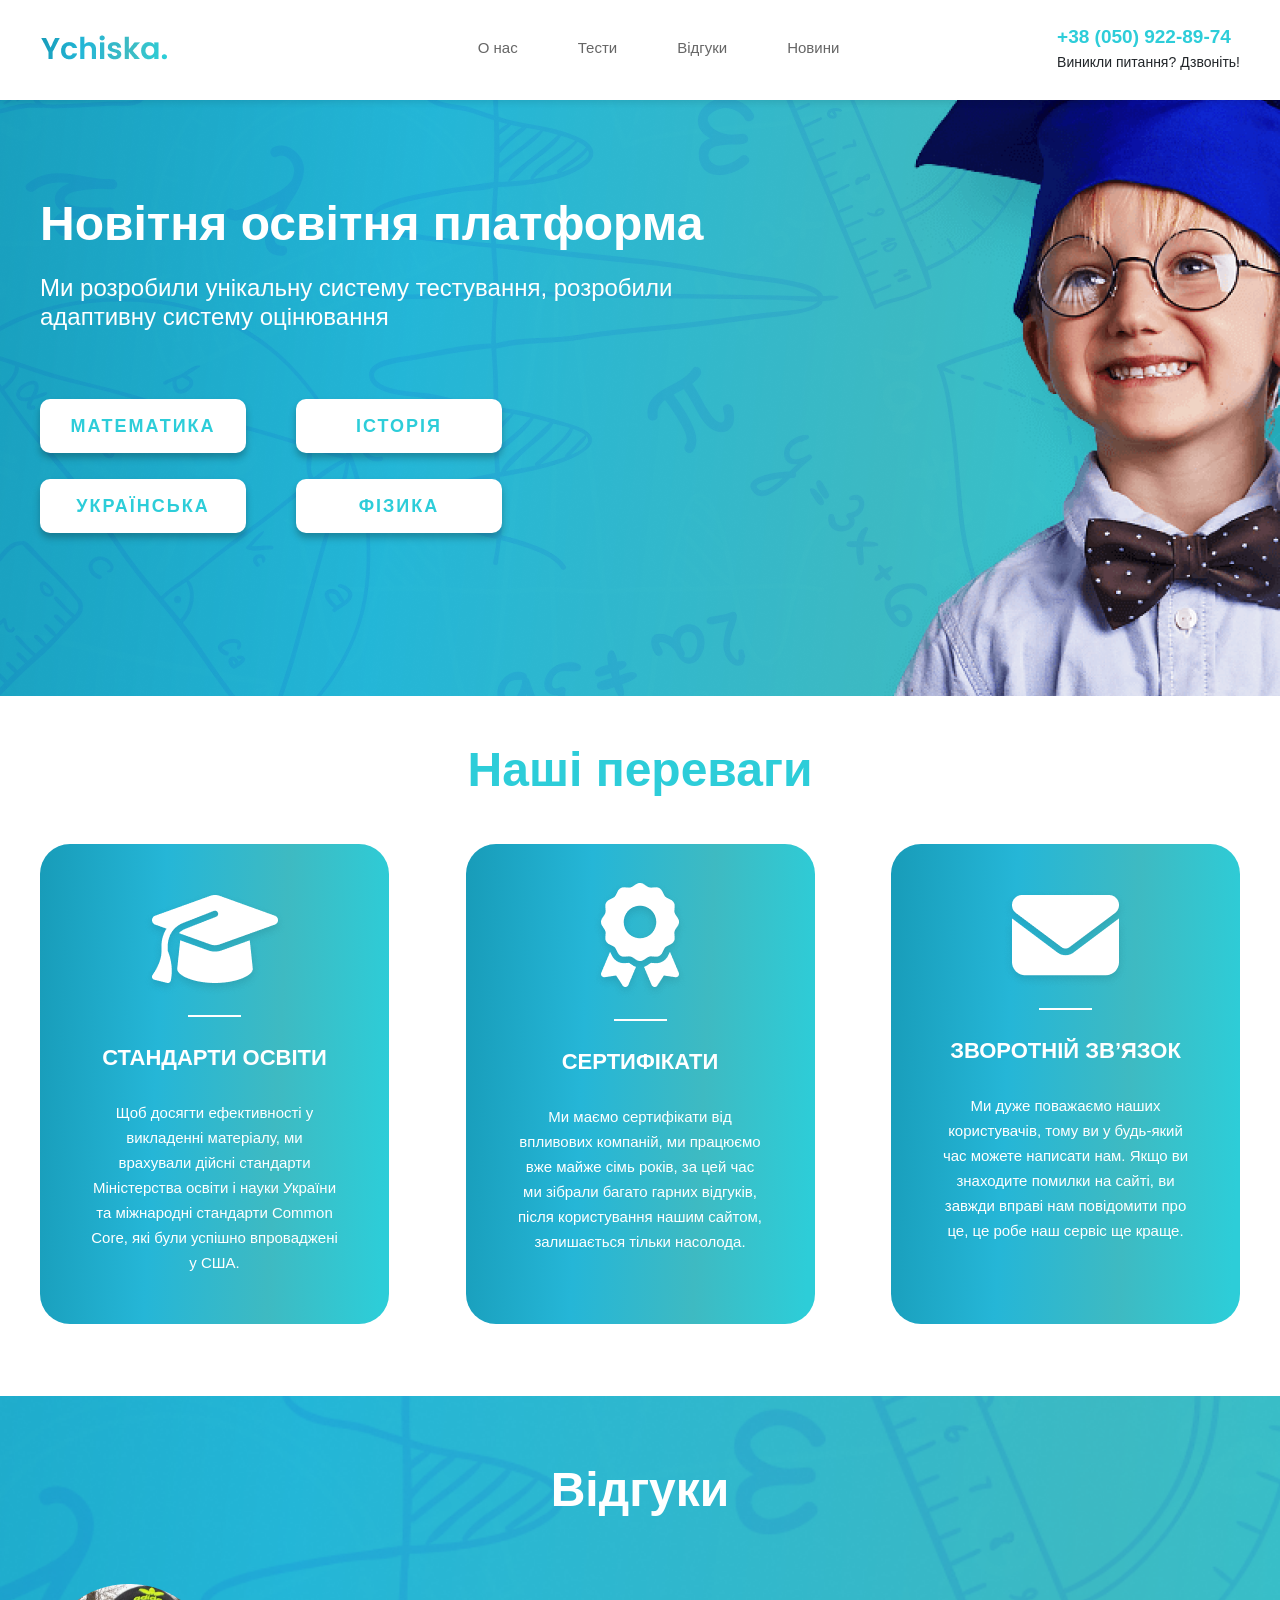
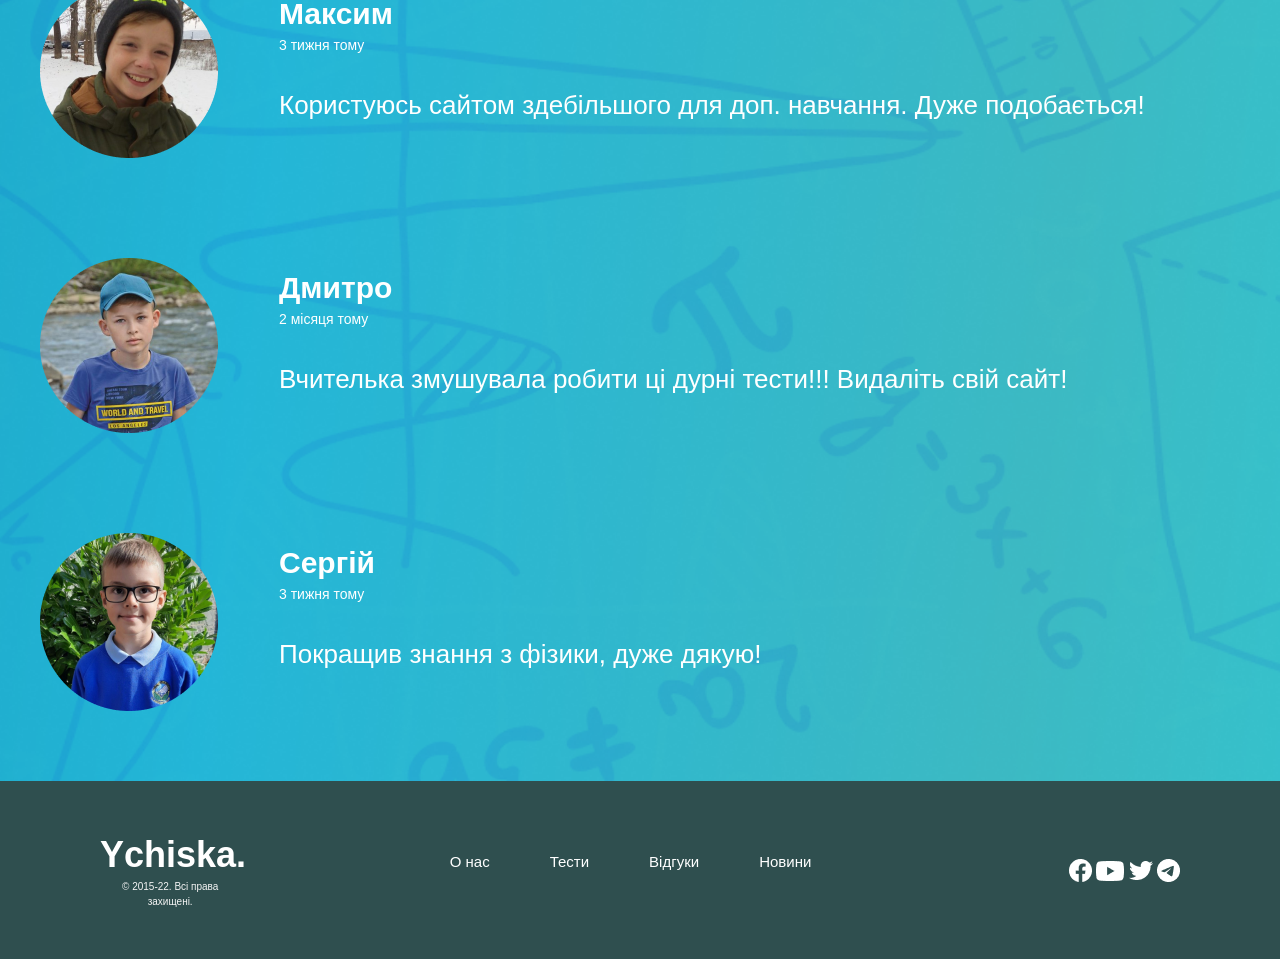
<file: index.html>
<!DOCTYPE html>
<html lang="en">
<head>
    <meta charset="UTF-8">
    <meta http-equiv="X-UA-Compatible" content="IE=edge">
    <meta name="viewport" content="width=device-width, initial-scale=1.0">
    <title>Ychiska</title>
    <link rel="stylesheet" href="css/bootstrap-reboot.min.css">
    <link rel="stylesheet" href="css/fonts.css">
    <link rel="stylesheet" href="css/style.min.css">
</head>
<body>
    <header class="header">
        <div class="container">
            <div class="header__inner">
                <a class="header__logo" href="#"><img src="icons/logo/logo.png" alt="logo"></a>
                    <ul class="header__navbar">
                        <li><a href="onas.html">О нас</a></li>
                        <li><a href="test-page.html">Тести</a></li>
                        <li><a href="#review">Відгуки</a></li>
                        <li><a href="news.html">Новини</a></li>
                    </ul>
                    <div class="header__btn">
                        <a class="header__number" href="tel:+74999228974
                    ">+38 (050) 922-89-74
                    </a>
                        <div class="header__subtitle">Виникли питання? Дзвоніть!</div>
                </div>
            </div>
        </div>
    </header>
    <section class="intro">
        <div class="container">
        <img class="intro__people" src="img/intro/people1.png" alt="people">
        <h1 class="intro__title">Новітня освітня платформа</h1>
        <h2 class="intro__subtitle">Ми розробили унікальну систему тестування, розробили<br> адаптивну систему оцінювання</h2>
        <div class="intro__btn-wrapper">
        <div class="intro__btn-main1">
            <a href="math.html"><button class="btn btn_intro">МАТЕМАТИКА</button></a>
            <a href="ukraine.html"><button class="btn btn_intro">УКРАЇНСЬКА</button>
        </div></a>
        <div class="intro__btn-main2">
            <a href="history.html"><button class="btn btn_intro">ІСТОРІЯ</button></a>
            <a href="fizika.html"><button class="btn btn_intro">ФІЗИКА</button>
        </div></a>
        <!-- <div class="intro__btn-down">

        </div> -->
    </div>
    </section>
    <section class="benefits">
        <div class="container">
            <div class="intro__title_test intro__title_test-blue">Наші переваги</div>
            <div class="benefits__info-wrapper">
                <div class="benefits__info-item">
                    <img class="benefits__logo" src="icons/1.png" alt="">
                    <div class="benefits__line"></div>
                    <div class="benefits__info-title">СТАНДАРТИ ОСВІТИ
                    </div>
                    <div class="benefits__info-subtitle">Щоб досягти ефективності у викладенні матеріалу, ми врахували дійсні стандарти Міністерства освіти і науки України та міжнародні стандарти Common Core, які були успішно впроваджені у США.</div>
                </div>
                <div class="benefits__info-item benefits__info-item_2">
                    <img class="benefits__logo" src="icons/2.png" alt="">
                    <div class="benefits__line"></div>
                    <div class="benefits__info-title">СЕРТИФІКАТИ</div>
                <div class="benefits__info-subtitle">Ми маємо сертифікати від впливових компаній, ми працюємо вже майже сімь років, за цей час ми зібрали багато гарних відгуків, після користування нашим сайтом, залишається тільки насолода.</div></div>
                <div class="benefits__info-item">
                    <img class="benefits__logo" src="icons/3.png" alt="">
                    <div class="benefits__line"></div>
                    <div class="benefits__info-title">ЗВОРОТНІЙ ЗВ’ЯЗОК
                    </div>
                <div class="benefits__info-subtitle">Ми дуже поважаємо наших користувачів, тому ви у будь-який час можете написати нам. Якщо ви знаходите помилки на сайті, ви завжди вправі нам повідомити про це, це робе наш сервіс ще краще.</div></div>
            </div>
        </div>
    </section>

    <section id="review" class="review">
        <div class="container">
            <div class="intro__title_test">Відгуки</div>

            <div class="review__wrapper">
                <img src="img/schoolboy2.jpg" alt="review" class="reviews__img">
                <div class="review-text">
                    <div class="review-text__name">Максим</div>
                    <div class="review-text__info">3 тижня тому</div>
                    <div class="review-text__review">Користуюсь сайтом здебільшого для доп. навчання. Дуже подобається!</div>
                </div>
            </div>
            <div class="review__wrapper">
                <img src="img/schoolboy1.jpg" alt="review" class="reviews__img">
                <div class="review-text">
                    <div class="review-text__name">Дмитро</div>
                    <div class="review-text__info">2 місяця тому</div>
                    <div class="review-text__review">Вчителька змушувала робити ці дурні тести!!! Видаліть свій сайт!</div>
                </div>
            </div>
            <div class="review__wrapper">
                <img src="img/schoolboy3.jpg" alt="review" class="reviews__img">
                <div class="review-text">
                    <div class="review-text__name">Сергій</div>
                    <div class="review-text__info">3 тижня тому</div>
                    <div class="review-text__review">Покращив знання з фізики, дуже дякую!</div>
                </div>
            </div>
        </div>
    </section>

    <footer class="footer">
        <div class="footer__wrapper">
            <div class="footer__logo">
                <a href="#"><div class="intro__title footer-logo">Ychiska.</div></a>
                <div class="footer__logo-subtitle">© 2015-22. Всі права захищені.</div>
            </div>
            <div class="footer__nav">
                <ul class="footer__navbar">
                    <li><a href="onas.html">О нас</a></li>
                    <li><a href="test-page.html">Тести</a></li>
                    <li><a href="#review">Відгуки</a></li>
                    <li><a href="news.html">Новини</a></li>
                </ul>
            </div>
            <div class="footer__social">
                <a href="#"><img src="icons/facebook.png" alt=""></a>
                <a href="#"><img src="icons/youtube.png" alt=""></a>
                <a href="#"><img src="icons/twitter.png" alt=""></a>
                <a href="#"><img src="icons/telegram.png" alt=""></a>
            </div>
        </div>
        </div>
    </footer>
</body>
</html>
</file>
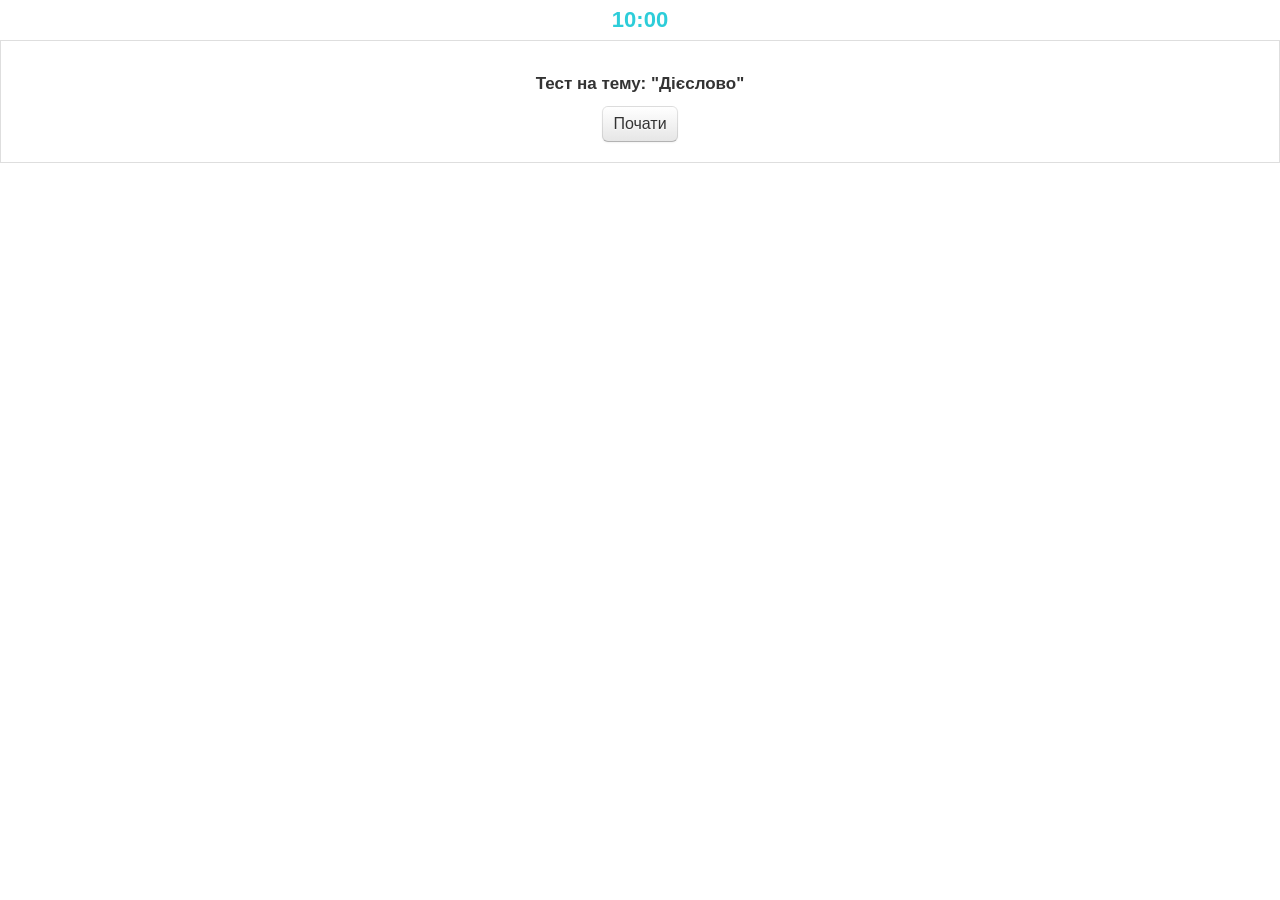
<file: dieslovo.html>
<!DOCTYPE html>
<html>

<head>
	<meta http-equiv="Content-Type" content="text/html;charset=UTF-8">
	<title>Дієслово</title>
	<link rel="stylesheet" href="css/bootstrap/css/bootstrap.min.css" />
	<link rel="stylesheet" href="css/ef.css" />
    <link rel="stylesheet" href="css/fonts.css">
</head>

<body>
	<span id="timer" class="block time">10:00</span>

	<div id="jQuizler" class="main-quiz-holder">
		<h3 class="intro__title_test">Тест на тему: "Дієслово"</h3>
		<button class="btn btn-large" onclick="timer()">Почати</button>
	</div>
	<script src="http://ajax.googleapis.com/ajax/libs/jquery/1.9.1/jquery.min.js"></script>
	<script src="js/bootstrap.min.js"></script>
	<script src="js/jQuizler-3.js"></script>
	<script src="js/questions-3.js"></script>
	<script src="js/timer.js"></script>
</body>

</html>
</file>
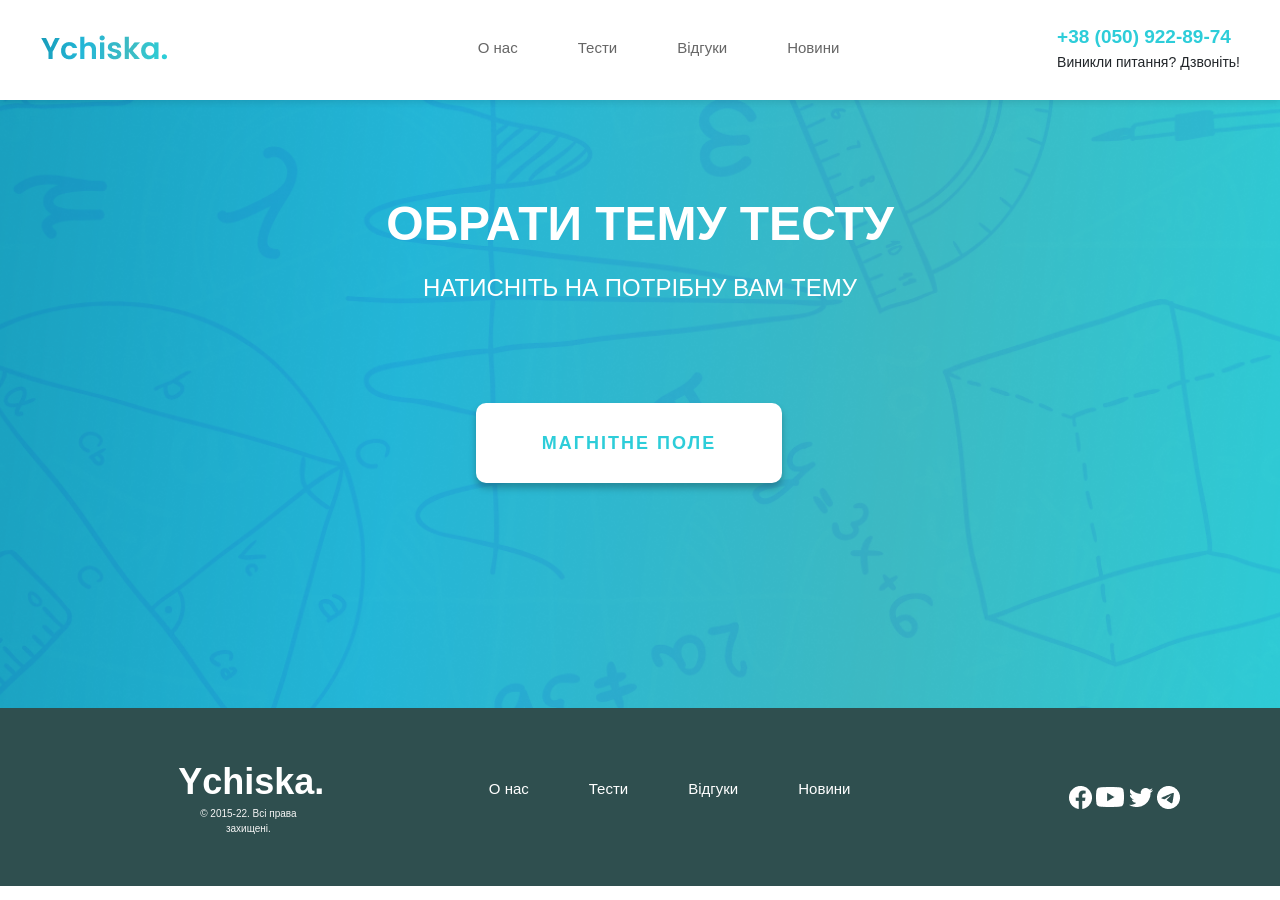
<file: fizika.html>
<!DOCTYPE html>
<html lang="en">
<head>
    <meta charset="UTF-8">
    <meta http-equiv="X-UA-Compatible" content="IE=edge">
    <meta name="viewport" content="width=device-width, initial-scale=1.0">
    <title>Фізика</title>
    <link rel="stylesheet" href="css/bootstrap-reboot.min.css">
    <link rel="stylesheet" href="css/fonts.css">
    <link rel="stylesheet" href="css/style.min.css">
</head>
<body>
    <header class="header">
        <div class="container">
            <div class="header__inner">
                <a class="header__logo" href="index.html"><img src="icons/logo/logo.png" alt="logo"></a>
                    <ul class="header__navbar">
                        <li><a href="onas.html">О нас</a></li>
                        <li><a href="test-page.html">Тести</a></li>
                        <li><a href="index.html">Відгуки</a></li>
                        <li><a href="news.html">Новини</a></li>
                    </ul>
                    <div class="header__btn">
                        <a class="header__number" href="tel:+74999228974
                    ">+38 (050) 922-89-74
                    </a>
                        <div class="header__subtitle">Виникли питання? Дзвоніть!</div>
                </div>
            </div>
        </div>
    </header>

    <section class="intro intro_test">
        <div class="container">
        <h1 class="intro__title_test">ОБРАТИ ТЕМУ ТЕСТУ</h1>
        <h2 class="intro__subtitle intro__subtitle_test">Натисніть на потрібну вам тему</h2>
        <div class="intro__btn-wrapper intro__btn-wrapper_test">
        <div class="intro__btn-main1test">
            <a href="magnit.html"><button class="btn btn_intro btn_intro-test">Магнітне поле</button>
        </div>

        </div>
    </div>
        </div>
    </div>
    </section>
    <footer class="footer">
        <div class="footer__wrapper">
            <div class="footer__logo">
                <a href="index.html"><div class="intro__title footer-logo">Ychiska.</div></a>
                <div class="footer__logo-subtitle">© 2015-22. Всі права захищені.</div>
            </div>
            <div class="footer__nav">
                <ul class="footer__navbar">
                    <li><a href="onas.html">О нас</a></li>
                    <li><a href="test-page.html">Тести</a></li>
                    <li><a href="#review">Відгуки</a></li>
                    <li><a href="news.html">Новини</a></li>
                </ul>
            </div>
            <div class="footer__social">
                <a href="#"><img src="icons/facebook.png" alt=""></a>
                <a href="#"><img src="icons/youtube.png" alt=""></a>
                <a href="#"><img src="icons/twitter.png" alt=""></a>
                <a href="#"><img src="icons/telegram.png" alt=""></a>
            </div>
        </div>
        </div>
    </footer>
</body>
</html>
</file>
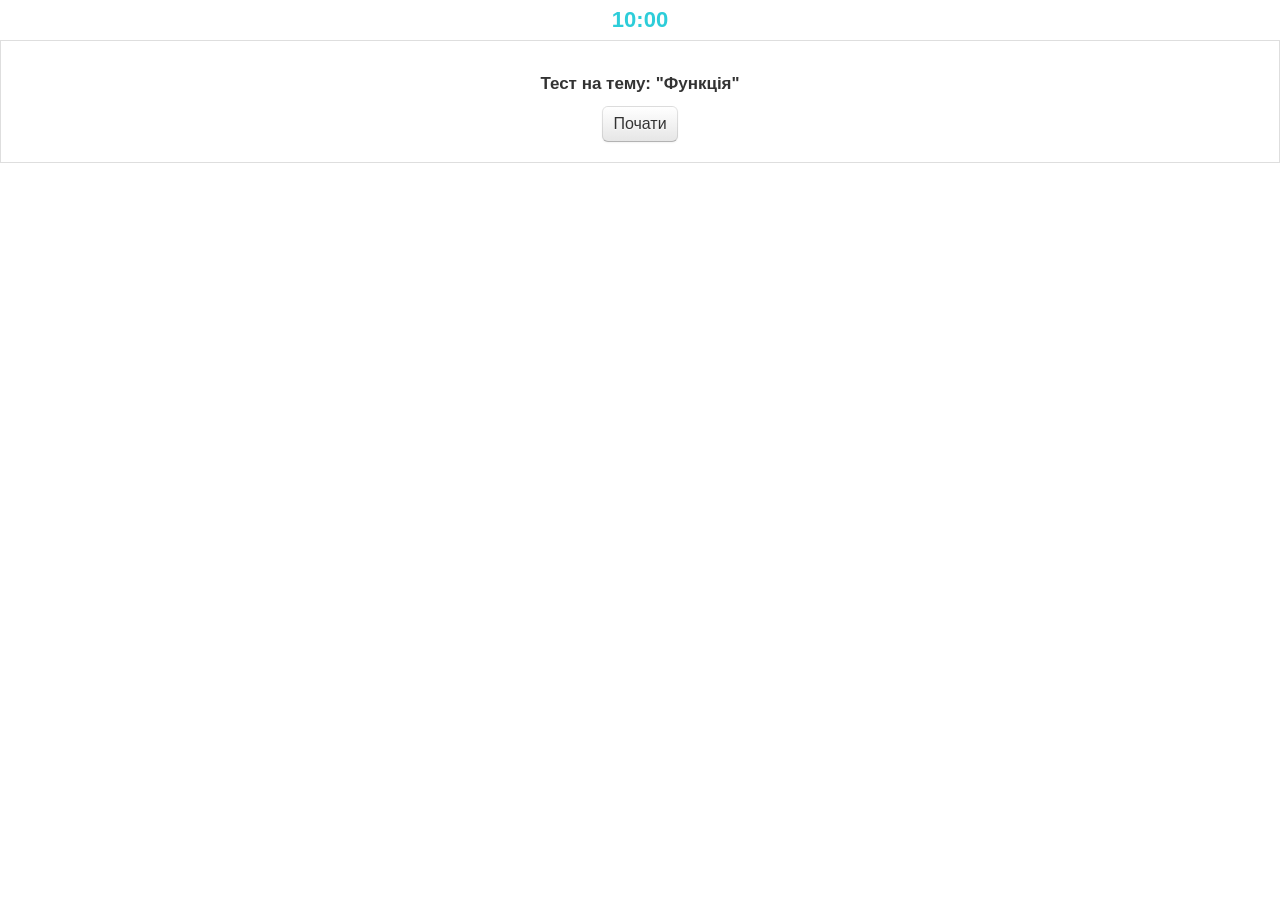
<file: function.html>
<!DOCTYPE html>
<html>

<head>
	<meta http-equiv="Content-Type" content="text/html;charset=UTF-8">
	<title>Функція</title>
	<link rel="stylesheet" href="css/bootstrap/css/bootstrap.min.css" />
	<link rel="stylesheet" href="css/ef.css" />
    <link rel="stylesheet" href="css/fonts.css">
</head>

<body>
	<span id="timer" class="block time">10:00</span>

	<div id="jQuizler" class="main-quiz-holder">
		<h3 class="intro__title_test">Тест на тему: "Функція"</h3>
		<button class="btn btn-large" onclick="timer()">Почати</button>
	</div>
	<script src="http://ajax.googleapis.com/ajax/libs/jquery/1.9.1/jquery.min.js"></script>
	<script src="js/bootstrap.min.js"></script>
	<script src="js/jQuizler-1.js"></script>
	<script src="js/questions-1.js"></script>
	<script src="js/timer.js"></script>
</body>

</html>
</file>
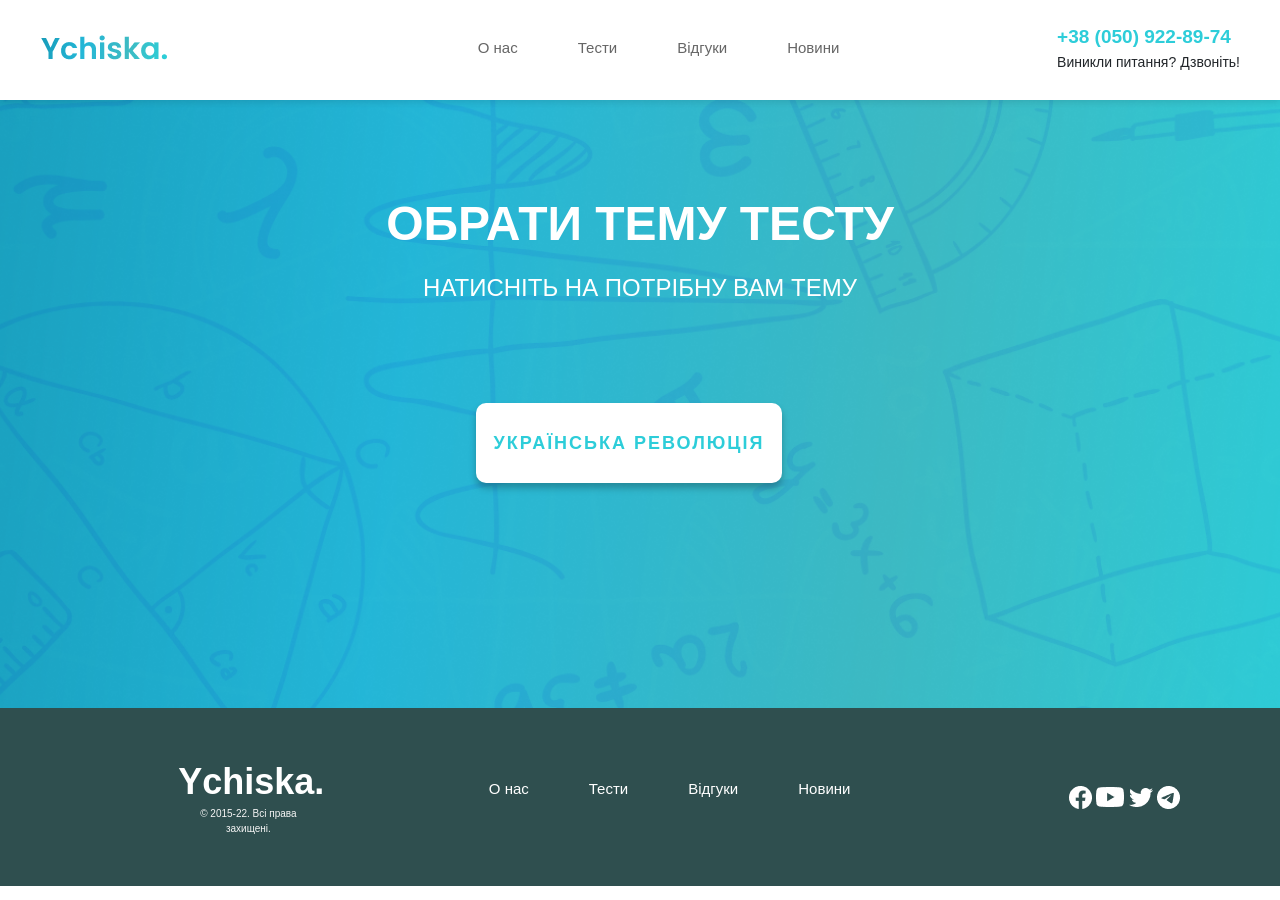
<file: history.html>
<!DOCTYPE html>
<html lang="en">
<head>
    <meta charset="UTF-8">
    <meta http-equiv="X-UA-Compatible" content="IE=edge">
    <meta name="viewport" content="width=device-width, initial-scale=1.0">
    <title>Історія</title>
    <link rel="stylesheet" href="css/bootstrap-reboot.min.css">
    <link rel="stylesheet" href="css/fonts.css">
    <link rel="stylesheet" href="css/style.min.css">
</head>
<body>
    <header class="header">
        <div class="container">
            <div class="header__inner">
                <a class="header__logo" href="index.html"><img src="icons/logo/logo.png" alt="logo"></a>
                    <ul class="header__navbar">
                        <li><a href="onas.html">О нас</a></li>
                        <li><a href="test-page.html">Тести</a></li>
                        <li><a href="index.html">Відгуки</a></li>
                        <li><a href="news.html">Новини</a></li>
                    </ul>
                    <div class="header__btn">
                        <a class="header__number" href="tel:+74999228974
                    ">+38 (050) 922-89-74
                    </a>
                        <div class="header__subtitle">Виникли питання? Дзвоніть!</div>
                </div>
            </div>
        </div>
    </header>

    <section class="intro intro_test">
        <div class="container">
        <h1 class="intro__title_test">ОБРАТИ ТЕМУ ТЕСТУ</h1>
        <h2 class="intro__subtitle intro__subtitle_test">Натисніть на потрібну вам тему</h2>
        <div class="intro__btn-wrapper intro__btn-wrapper_test">
        <div class="intro__btn-main1test">
            <a href="revolution.html"><button class="btn btn_intro btn_intro-test">Українська революція</button>
        </div>

        </div>
    </div>
        </div>
    </div>
    </section>
    <footer class="footer">
        <div class="footer__wrapper">
            <div class="footer__logo">
                <a href="index.html"><div class="intro__title footer-logo">Ychiska.</div></a>
                <div class="footer__logo-subtitle">© 2015-22. Всі права захищені.</div>
            </div>
            <div class="footer__nav">
                <ul class="footer__navbar">
                    <li><a href="onas.html">О нас</a></li>
                    <li><a href="test-page.html">Тести</a></li>
                    <li><a href="#review">Відгуки</a></li>
                    <li><a href="news.html">Новини</a></li>
                </ul>
            </div>
            <div class="footer__social">
                <a href="#"><img src="icons/facebook.png" alt=""></a>
                <a href="#"><img src="icons/youtube.png" alt=""></a>
                <a href="#"><img src="icons/twitter.png" alt=""></a>
                <a href="#"><img src="icons/telegram.png" alt=""></a>
            </div>
        </div>
        </div>
    </footer>
</body>
</html>
</file>
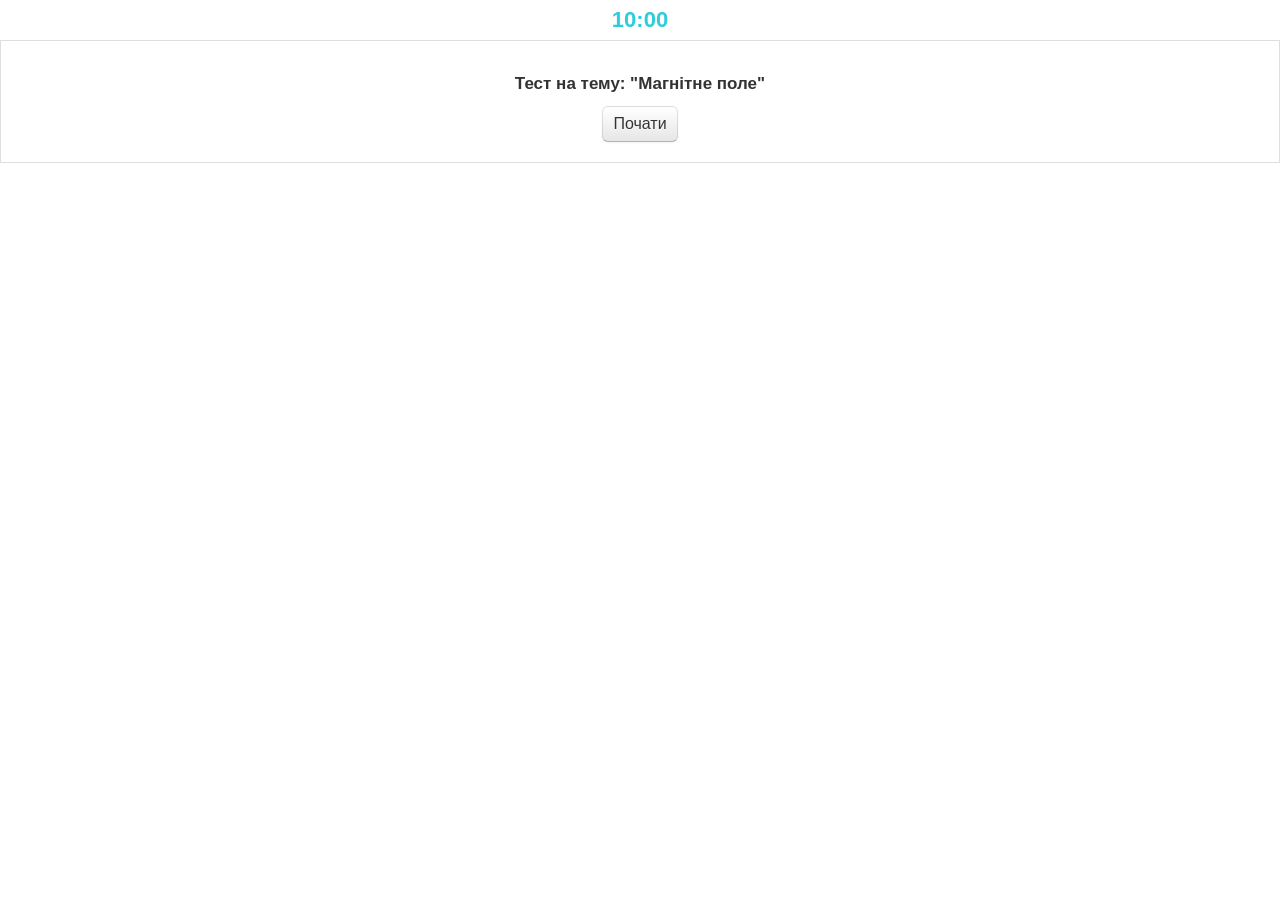
<file: magnit.html>
<!DOCTYPE html>
<html>

<head>
	<meta http-equiv="Content-Type" content="text/html;charset=UTF-8">
	<title>Магнітне поле</title>
	<link rel="stylesheet" href="css/bootstrap/css/bootstrap.min.css" />
	<link rel="stylesheet" href="css/ef.css" />
    <link rel="stylesheet" href="css/fonts.css">
</head>

<body>
	<span id="timer" class="block time">10:00</span>

	<div id="jQuizler" class="main-quiz-holder">
		<h3 class="intro__title_test">Тест на тему: "Магнітне поле"</h3>
		<button class="btn btn-large" onclick="timer()">Почати</button>
	</div>
	<script src="http://ajax.googleapis.com/ajax/libs/jquery/1.9.1/jquery.min.js"></script>
	<script src="js/bootstrap.min.js"></script>
	<script src="js/jQuizler-4.js"></script>
	<script src="js/questions-4.js"></script>
	<script src="js/timer.js"></script>
</body>

</html>
</file>
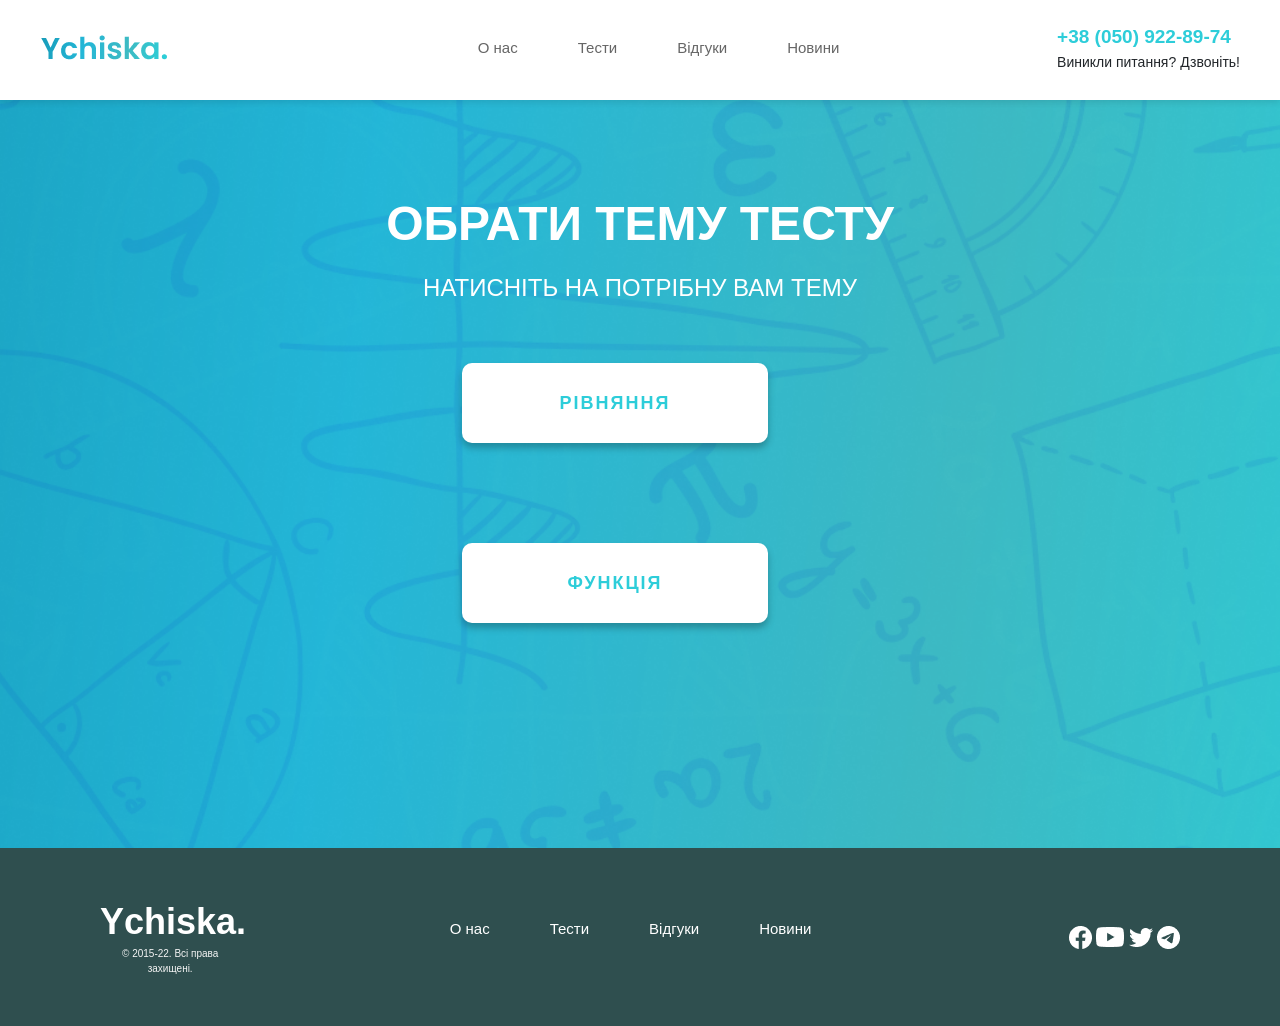
<file: math.html>
<!DOCTYPE html>
<html lang="en">
<head>
    <meta charset="UTF-8">
    <meta http-equiv="X-UA-Compatible" content="IE=edge">
    <meta name="viewport" content="width=device-width, initial-scale=1.0">
    <title>Математика</title>
    <link rel="stylesheet" href="css/bootstrap-reboot.min.css">
    <link rel="stylesheet" href="css/fonts.css">
    <link rel="stylesheet" href="css/style.min.css">
</head>
<body>
    <header class="header">
        <div class="container">
            <div class="header__inner">
                <a class="header__logo" href="index.html"><img src="icons/logo/logo.png" alt="logo"></a>
                    <ul class="header__navbar">
                        <li><a href="onas.html">О нас</a></li>
                        <li><a href="test-page.html">Тести</a></li>
                        <li><a href="index.html">Відгуки</a></li>
                        <li><a href="news.html">Новини</a></li>
                    </ul>
                    <div class="header__btn">
                        <a class="header__number" href="tel:+74999228974
                    ">+38 (050) 922-89-74
                    </a>
                        <div class="header__subtitle">Виникли питання? Дзвоніть!</div>
                </div>
            </div>
        </div>
    </header>

    <section class="intro intro_test">
        <div class="container">
        <h1 class="intro__title_test">ОБРАТИ ТЕМУ ТЕСТУ</h1>
        <h2 class="intro__subtitle intro__subtitle_test">Натисніть на потрібну вам тему</h2>
        <div class="intro__btn-wrapper intro__btn-wrapper_test">
        <div class="intro__btn-main1">
            <a href="rivnyanya.html"><button class="btn btn_intro btn_intro-test">Рівняння</button>
            <a href="function.html"><button class="btn btn_intro btn_intro-test">Функція</button></a>
        </div>

        </div>
    </div>
        </div>
    </div>
    </section>
    <footer class="footer">
        <div class="footer__wrapper">
            <div class="footer__logo">
                <a href="index.html"><div class="intro__title footer-logo">Ychiska.</div></a>
                <div class="footer__logo-subtitle">© 2015-22. Всі права захищені.</div>
            </div>
            <div class="footer__nav">
                <ul class="footer__navbar">
                    <li><a href="onas.html">О нас</a></li>
                    <li><a href="test-page.html">Тести</a></li>
                    <li><a href="#review">Відгуки</a></li>
                    <li><a href="news.html">Новини</a></li>
                </ul>
            </div>
            <div class="footer__social">
                <a href="#"><img src="icons/facebook.png" alt=""></a>
                <a href="#"><img src="icons/youtube.png" alt=""></a>
                <a href="#"><img src="icons/twitter.png" alt=""></a>
                <a href="#"><img src="icons/telegram.png" alt=""></a>
            </div>
        </div>
        </div>
    </footer>
</body>
</html>
</file>
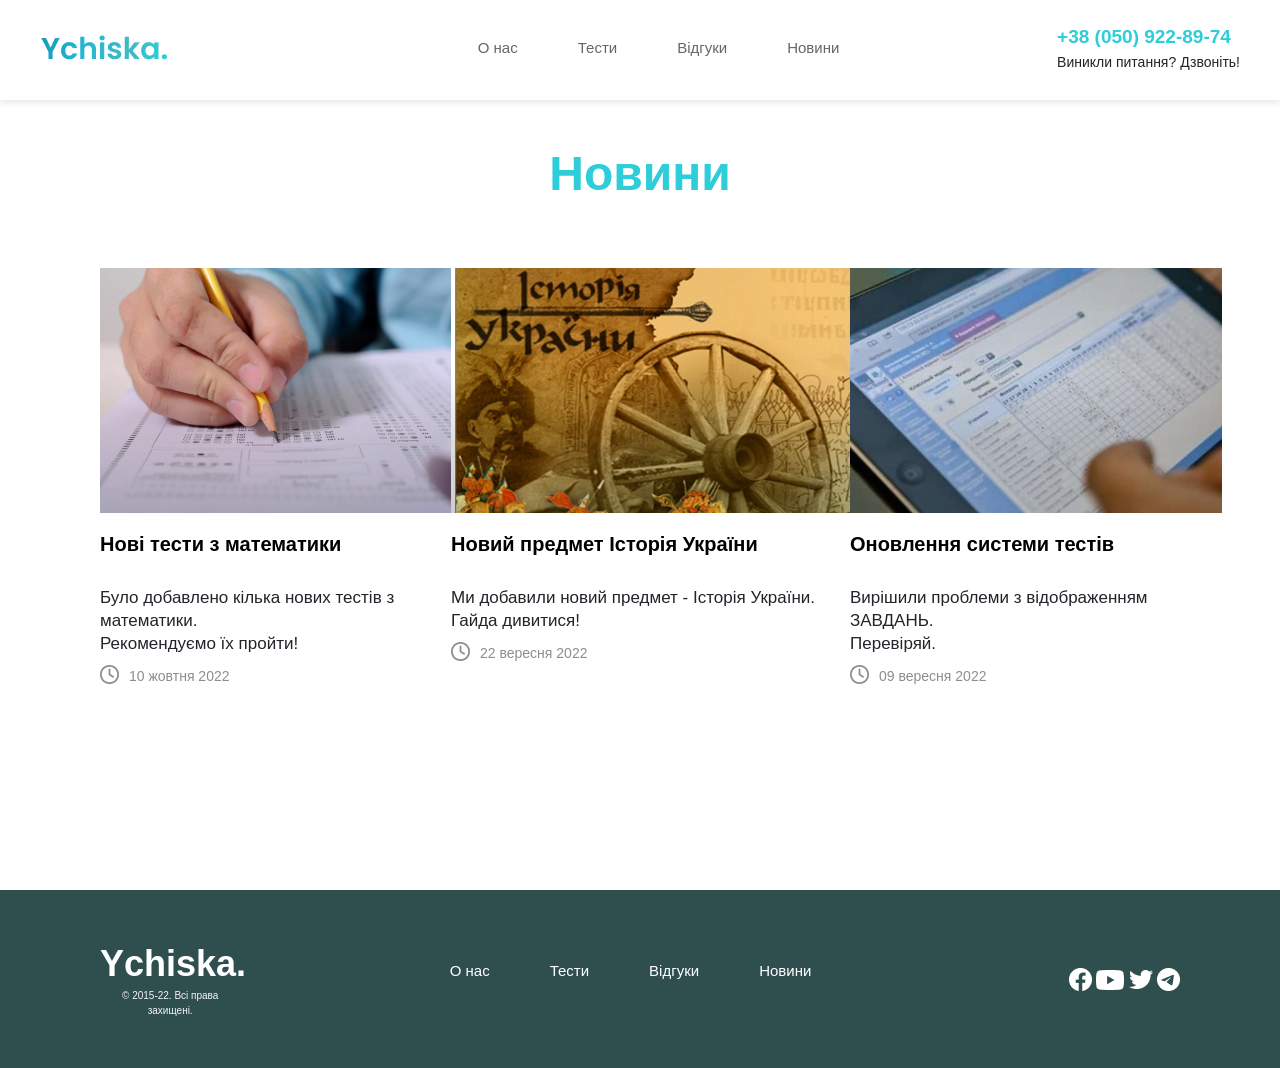
<file: news.html>
<!DOCTYPE html>
<html lang="en">
<head>
    <meta charset="UTF-8">
    <meta http-equiv="X-UA-Compatible" content="IE=edge">
    <meta name="viewport" content="width=device-width, initial-scale=1.0">
    <title>Новини</title>
    <link rel="stylesheet" href="css/bootstrap-reboot.min.css">
    <link rel="stylesheet" href="css/fonts.css">
    <link rel="stylesheet" href="css/style.min.css">
</head>
<body>
    <header class="header">
        <div class="container">
            <div class="header__inner">
                <a class="header__logo" href="index.html"><img src="icons/logo/logo.png" alt="logo"></a>
                    <ul class="header__navbar">
                        <li><a href="onas.html">О нас</a></li>
                        <li><a href="test-page.html">Тести</a></li>
                        <li><a href="index.html">Відгуки</a></li>
                        <li><a href="news.html">Новини</a></li>
                    </ul>
                    <div class="header__btn">
                        <a class="header__number" href="tel:+74999228974
                    ">+38 (050) 922-89-74
                    </a>
                        <div class="header__subtitle">Виникли питання? Дзвоніть!</div>
                </div>
            </div>
        </div>
    </header>
    <section class="intro intro_news">
        <div class="intro__title_test intro__title_test-blue">Новини</div>
        <div class="news__wrapper">
            <div class="news__item">
                <img src="img/1.png" alt="">
                <div class="news__text">Нові тести з математики</div>
                <div class="news__title">Було добавлено кілька нових тестів з математики.<br>Рекомендуємо їх пройти!</div><div class="news__inform">
                    <img class="news__photo" src="icons/time.png" alt="">
                <div class="news__info">10 жовтня 2022</div></div>
            </div>
            <div class="news__item">
                <img src="img/2.png" alt="">
                <div class="news__text">Новий предмет Історія України</div>
                <div class="news__title">Ми добавили новий предмет - Історія України.<br>Гайда дивитися!</div><div class="news__inform">
                    <img class="news__photo" src="icons/time.png" alt="">
                <div class="news__info">22 вересня 2022</div></div>
            </div>
            <div class="news__item">
                <img src="img/3.png" alt="">
                <div class="news__text">Оновлення системи тестів</div>
                <div class="news__title">Вирішили проблеми з відображенням ЗАВДАНЬ. <br>Перевіряй.</div><div class="news__inform">
                    <img class="news__photo" src="icons/time.png" alt="">
                <div class="news__info">09 вересня 2022</div></div>

        </div>


    </div>
    </section>
    <footer class="footer">
        <div class="footer__wrapper">
            <div class="footer__logo">
                <a href="index.html"><div class="intro__title footer-logo">Ychiska.</div></a>
                <div class="footer__logo-subtitle">© 2015-22. Всі права захищені.</div>
            </div>
            <div class="footer__nav">
                <ul class="footer__navbar">
                    <li><a href="onas.html">О нас</a></li>
                    <li><a href="test-page.html">Тести</a></li>
                    <li><a href="#review">Відгуки</a></li>
                    <li><a href="news.html">Новини</a></li>
                </ul>
            </div>
            <div class="footer__social">
                <a href="#"><img src="icons/facebook.png" alt=""></a>
                <a href="#"><img src="icons/youtube.png" alt=""></a>
                <a href="#"><img src="icons/twitter.png" alt=""></a>
                <a href="#"><img src="icons/telegram.png" alt=""></a>
            </div>
        </div>
        </div>
    </footer>
</body>
</html>
</file>
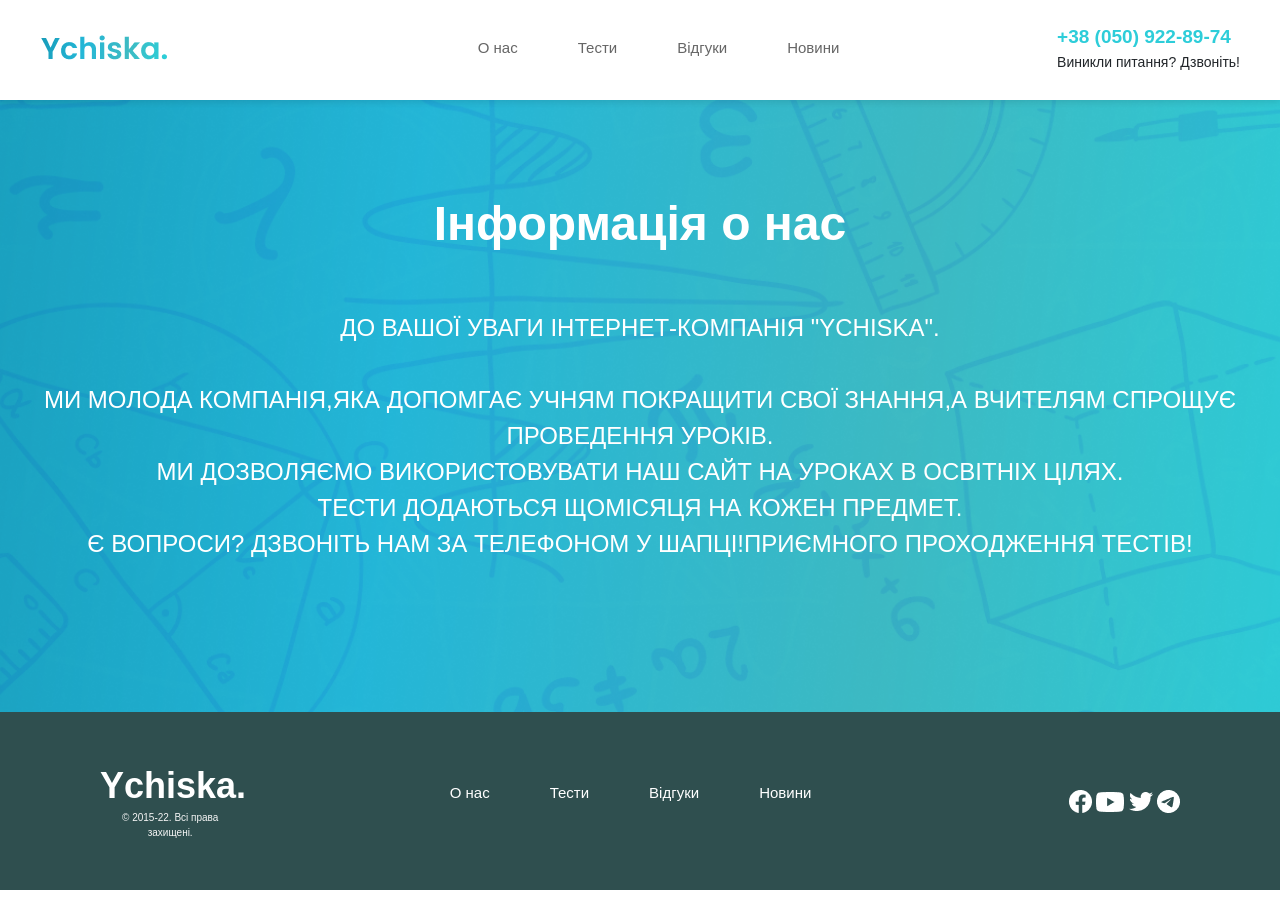
<file: onas.html>
<!DOCTYPE html>
<html lang="en">
<head>
    <meta charset="UTF-8">
    <meta http-equiv="X-UA-Compatible" content="IE=edge">
    <meta name="viewport" content="width=device-width, initial-scale=1.0">
    <title>О нас</title>
    <link rel="stylesheet" href="css/bootstrap-reboot.min.css">
    <link rel="stylesheet" href="css/fonts.css">
    <link rel="stylesheet" href="css/style.min.css">
</head>
<body>
    <header class="header">
        <div class="container">
            <div class="header__inner">
                <a class="header__logo" href="index.html"><img src="icons/logo/logo.png" alt="logo"></a>
                    <ul class="header__navbar">
                        <li><a href="onas.html">О нас</a></li>
                        <li><a href="test-page.html">Тести</a></li>
                        <li><a href="index.html">Відгуки</a></li>
                        <li><a href="news.html">Новини</a></li>
                    </ul>
                    <div class="header__btn">
                        <a class="header__number" href="tel:+74999228974
                    ">+38 (050) 922-89-74
                    </a>
                        <div class="header__subtitle">Виникли питання? Дзвоніть!</div>
                </div>
            </div>
        </div>
    </header>
    <section class="intro intro_test">
        <div class="container">
        <div class="intro__title_test">Інформація о нас</div>
        <div class="intro__subtitle intro__subtitle_test"><br>
            До вашої уваги інтернет-компанія "Ychiska".<br><br>Ми молода компанія,яка допомгає учням покращити свої знання,а вчителям спрощує проведення уроків.<br>Ми дозволяємо використовувати наш сайт на уроках в освітніх цілях.<br>Тести додаються щомісяця на кожен предмет.<br>Є вопроси? Дзвоніть нам за телефоном у шапці!Приємного проходження тестів!
        </div>
    </div>
    </section>
    <footer class="footer">
        <div class="footer__wrapper">
            <div class="footer__logo">
                <a href="index.html"><div class="intro__title footer-logo">Ychiska.</div></a>
                <div class="footer__logo-subtitle">© 2015-22. Всі права захищені.</div>
            </div>
            <div class="footer__nav">
                <ul class="footer__navbar">
                    <li><a href="onas.html">О нас</a></li>
                    <li><a href="test-page.html">Тести</a></li>
                    <li><a href="#review">Відгуки</a></li>
                    <li><a href="news.html">Новини</a></li>
                </ul>
            </div>
            <div class="footer__social">
                <a href="#"><img src="icons/facebook.png" alt=""></a>
                <a href="#"><img src="icons/youtube.png" alt=""></a>
                <a href="#"><img src="icons/twitter.png" alt=""></a>
                <a href="#"><img src="icons/telegram.png" alt=""></a>
            </div>
        </div>
        </div>
    </footer>
</body>
</html>
</file>
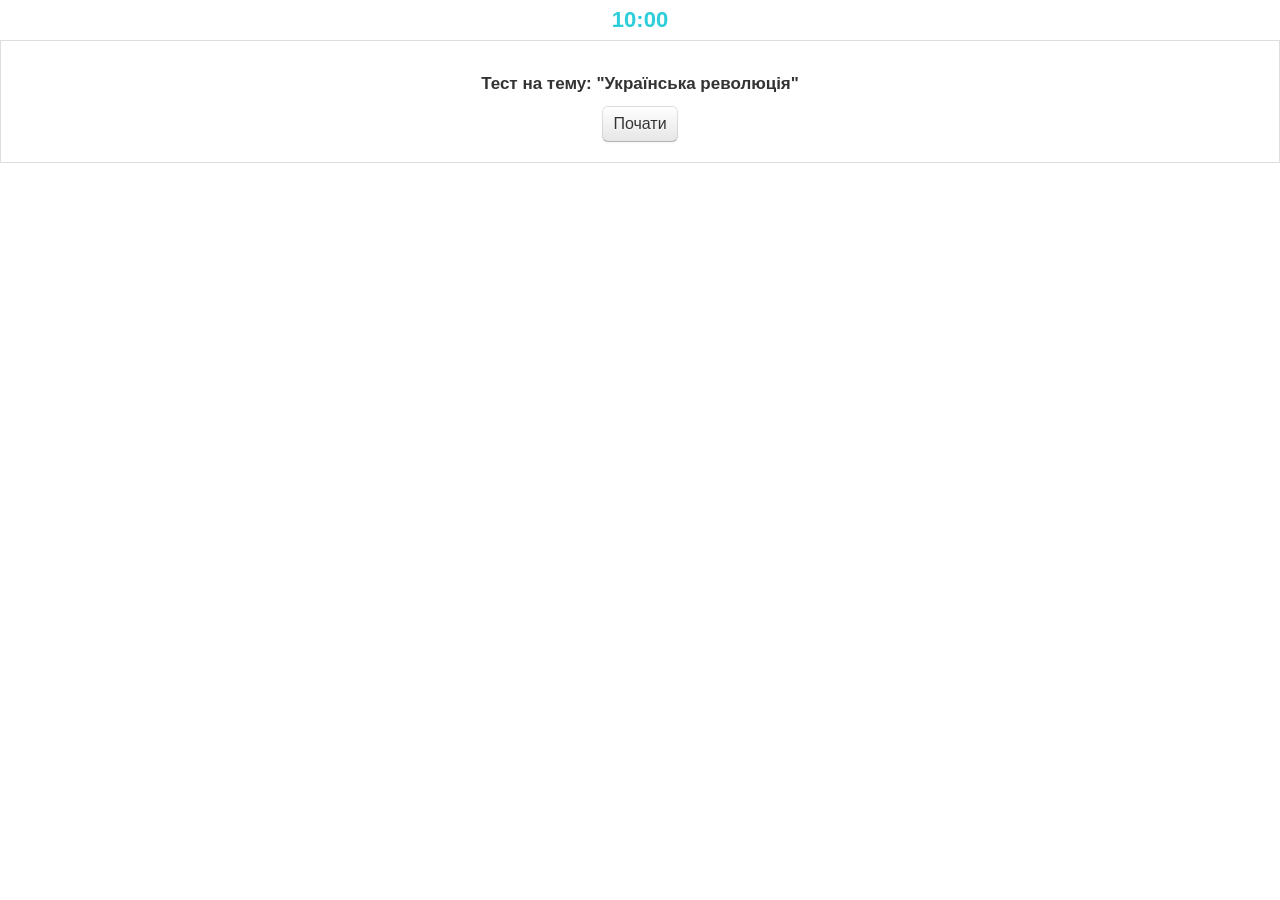
<file: revolution.html>
<!DOCTYPE html>
<html>

<head>
	<meta http-equiv="Content-Type" content="text/html;charset=UTF-8">
	<title>Українська революція</title>
	<link rel="stylesheet" href="css/bootstrap/css/bootstrap.min.css" />
	<link rel="stylesheet" href="css/ef.css" />
    <link rel="stylesheet" href="css/fonts.css">
</head>

<body>
	<span id="timer" class="block time">10:00</span>

	<div id="jQuizler" class="main-quiz-holder">
		<h3 class="intro__title_test">Тест на тему: "Українська революція"</h3>
		<button class="btn btn-large" onclick="timer()">Почати</button>
	</div>
	<script src="http://ajax.googleapis.com/ajax/libs/jquery/1.9.1/jquery.min.js"></script>
	<script src="js/bootstrap.min.js"></script>
	<script src="js/jQuizler-2.js"></script>
	<script src="js/questions-2.js"></script>
	<script src="js/timer.js"></script>
</body>

</html>
</file>
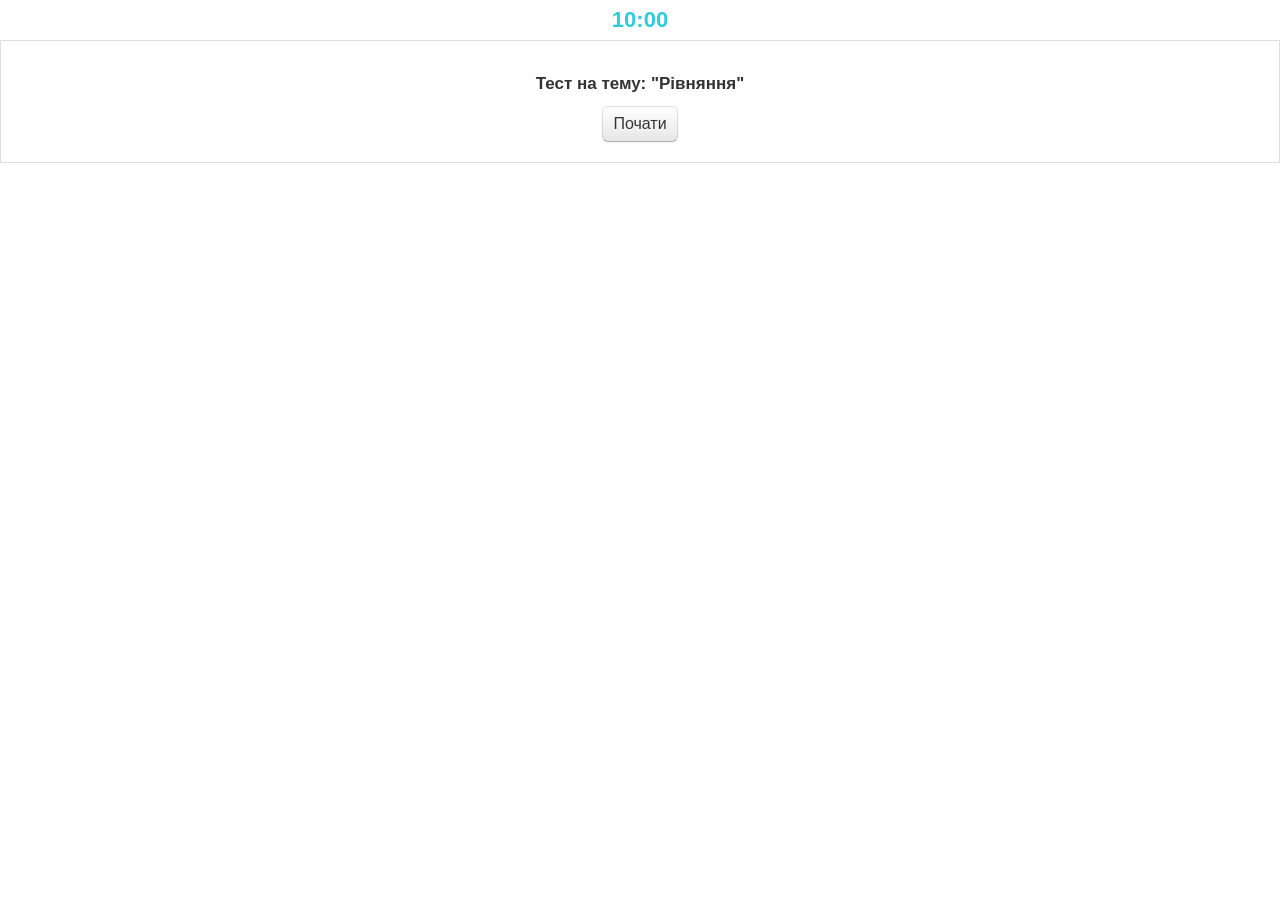
<file: rivnyanya.html>
<!DOCTYPE html>
<html>

<head>
	<meta http-equiv="Content-Type" content="text/html;charset=UTF-8">
	<title>Рівняння</title>
	<link rel="stylesheet" href="css/bootstrap/css/bootstrap.min.css" />
	<link rel="stylesheet" href="css/ef.css" />
    <link rel="stylesheet" href="css/fonts.css">
</head>

<body>
	<span id="timer" class="block time">10:00</span>

	<div id="jQuizler" class="main-quiz-holder">
		<h3 class="intro__title_test">Тест на тему: "Рівняння"</h3>
		<button class="btn btn-large" onclick="timer()">Почати</button>
	</div>
	<script src="http://ajax.googleapis.com/ajax/libs/jquery/1.9.1/jquery.min.js"></script>
	<script src="js/bootstrap.min.js"></script>
	<script src="js/jQuizler.js"></script>
	<script src="js/questions.js"></script>
	<script src="js/timer.js"></script>
</body>

</html>
</file>
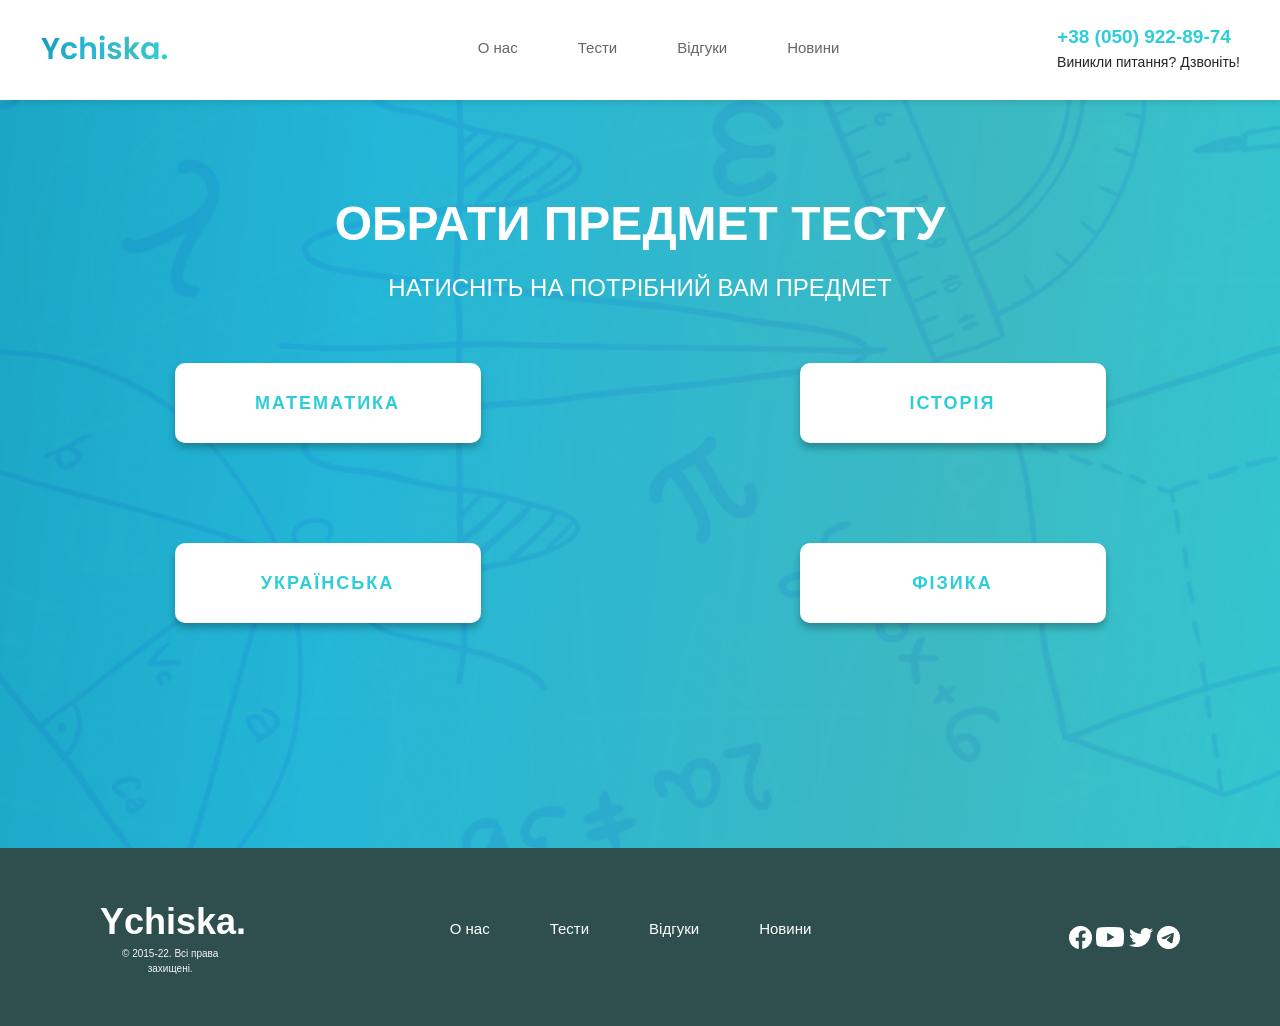
<file: test-page.html>
<!DOCTYPE html>
<html lang="ru">
<head>
    <meta charset="UTF-8">
    <meta http-equiv="X-UA-Compatible" content="IE=edge">
    <meta name="viewport" content="width=device-width, initial-scale=1.0">
    <title>Обрати тест</title>
    <link rel="stylesheet" href="css/bootstrap-reboot.min.css">
    <link rel="stylesheet" href="css/fonts.css">
    <link rel="stylesheet" href="css/style.min.css">
</head>
<body>
    <header class="header">
        <div class="container">
            <div class="header__inner">
                <a class="header__logo" href="index.html"><img src="icons/logo/logo.png" alt="logo"></a>
                    <ul class="header__navbar">
                        <li><a href="onas.html">О нас</a></li>
                        <li><a href="test-page.html">Тести</a></li>
                        <li><a href="index.html">Відгуки</a></li>
                        <li><a href="news.html">Новини</a></li>
                    </ul>
                    <div class="header__btn">
                        <a class="header__number" href="tel:+74999228974
                    ">+38 (050) 922-89-74
                    </a>
                        <div class="header__subtitle">Виникли питання? Дзвоніть!</div>
                </div>
            </div>
        </div>
    </header>

    <section class="intro intro_test">
        <div class="container">
        <h1 class="intro__title_test">ОБРАТИ ПРЕДМЕТ ТЕСТУ</h1>
        <h2 class="intro__subtitle intro__subtitle_test">Натисніть на потрібний вам предмет</h2>
        <div class="intro__btn-wrapper intro__btn-wrapper_test">
        <div class="intro__btn-main1">
            <a href="math.html"><button class="btn btn_intro btn_intro-test">МАТЕМАТИКА</button></a>
            <a href="ukraine.html"><button class="btn btn_intro btn_intro-test">УКРАЇНСЬКА</button></a>
        </div>
        <div class="intro__btn-main2">
            <a href="history.html"><button class="btn btn_intro btn_intro-test">ІСТОРІЯ</button></a>
            <a href="fizika.html"><button class="btn btn_intro btn_intro-test">ФІЗИКА</button></a>
        </div>
    </div>
        </div>
    </div>
    </section>
    <footer class="footer">
        <div class="footer__wrapper">
            <div class="footer__logo">
                <a href="index.html"><div class="intro__title footer-logo">Ychiska.</div></a>
                <div class="footer__logo-subtitle">© 2015-22. Всі права захищені.</div>
            </div>
            <div class="footer__nav">
                <ul class="footer__navbar">
                    <li><a href="onas.html">О нас</a></li>
                    <li><a href="test-page.html">Тести</a></li>
                    <li><a href="#review">Відгуки</a></li>
                    <li><a href="news.html">Новини</a></li>
                </ul>
            </div>
            <div class="footer__social">
                <a href="#"><img src="icons/facebook.png" alt=""></a>
                <a href="#"><img src="icons/youtube.png" alt=""></a>
                <a href="#"><img src="icons/twitter.png" alt=""></a>
                <a href="#"><img src="icons/telegram.png" alt=""></a>
            </div>
        </div>
        </div>
    </footer>
</body>
</html>
</file>
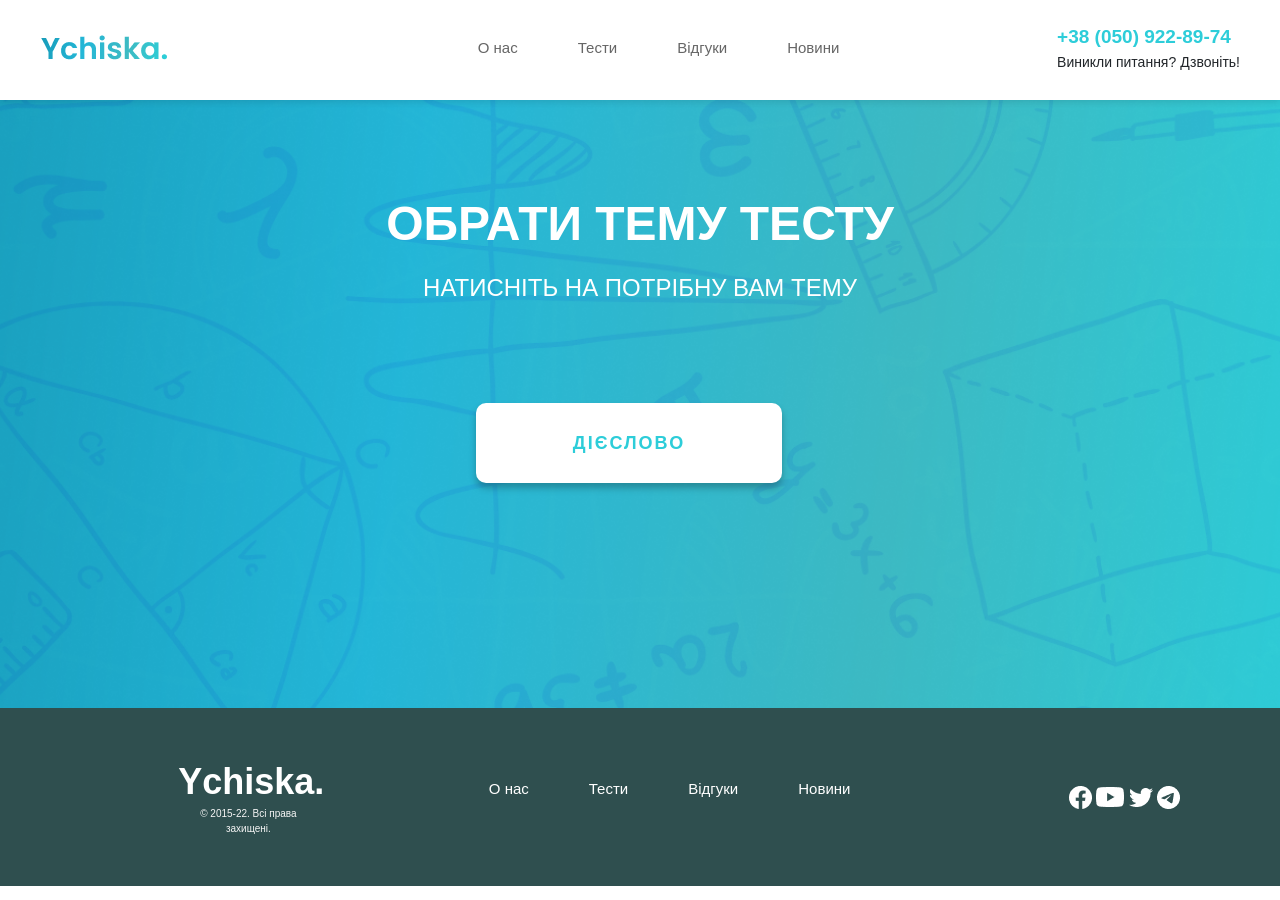
<file: ukraine.html>
<!DOCTYPE html>
<html lang="en">
<head>
    <meta charset="UTF-8">
    <meta http-equiv="X-UA-Compatible" content="IE=edge">
    <meta name="viewport" content="width=device-width, initial-scale=1.0">
    <title>Українська мова</title>
    <link rel="stylesheet" href="css/bootstrap-reboot.min.css">
    <link rel="stylesheet" href="css/fonts.css">
    <link rel="stylesheet" href="css/style.min.css">
</head>
<body>
    <header class="header">
        <div class="container">
            <div class="header__inner">
                <a class="header__logo" href="index.html"><img src="icons/logo/logo.png" alt="logo"></a>
                    <ul class="header__navbar">
                        <li><a href="onas.html">О нас</a></li>
                        <li><a href="test-page.html">Тести</a></li>
                        <li><a href="index.html">Відгуки</a></li>
                        <li><a href="news.html">Новини</a></li>
                    </ul>
                    <div class="header__btn">
                        <a class="header__number" href="tel:+74999228974
                    ">+38 (050) 922-89-74
                    </a>
                        <div class="header__subtitle">Виникли питання? Дзвоніть!</div>
                </div>
            </div>
        </div>
    </header>

    <section class="intro intro_test">
        <div class="container">
        <h1 class="intro__title_test">ОБРАТИ ТЕМУ ТЕСТУ</h1>
        <h2 class="intro__subtitle intro__subtitle_test">Натисніть на потрібну вам тему</h2>
        <div class="intro__btn-wrapper intro__btn-wrapper_test">
        <div class="intro__btn-main1test">
            <a href="dieslovo.html"><button class="btn btn_intro btn_intro-test">Дієслово</button>
        </div>

        </div>
    </div>
        </div>
    </div>
    </section>
    <footer class="footer">
        <div class="footer__wrapper">
            <div class="footer__logo">
                <a href="index.html"><div class="intro__title footer-logo">Ychiska.</div></a>
                <div class="footer__logo-subtitle">© 2015-22. Всі права захищені.</div>
            </div>
            <div class="footer__nav">
                <ul class="footer__navbar">
                    <li><a href="onas.html">О нас</a></li>
                    <li><a href="test-page.html">Тести</a></li>
                    <li><a href="#review">Відгуки</a></li>
                    <li><a href="news.html">Новини</a></li>
                </ul>
            </div>
            <div class="footer__social">
                <a href="#"><img src="icons/facebook.png" alt=""></a>
                <a href="#"><img src="icons/youtube.png" alt=""></a>
                <a href="#"><img src="icons/twitter.png" alt=""></a>
                <a href="#"><img src="icons/telegram.png" alt=""></a>
            </div>
        </div>
        </div>
    </footer>
</body>
</html>
</file>
<file: css/fonts.css>
@font-face {
    font-family: 'Raleway';
    src: local('Raleway-Bold'),
        url('../fonts/Raleway-Bold.ttf') format('ttf');
    font-weight: 700;
    font-style: normal;
}

@font-face {
    font-family: 'Raleway';
    src: local('Raleway-Light'),
        url('../fonts/Raleway-Light.ttf') format('ttf');
    font-weight: 300;
    font-style: normal;
}

@font-face {
    font-family: 'Raleway';
    src: local('Raleway-Regular'),
        url('../fonts/Raleway-Regular.ttf') format('ttf');
    font-weight: 400;
    font-style: normal;
}
@font-face {
    font-family: 'Raleway';
    src: local('Raleway-SemiBold'),
        url('../fonts/Raleway-SemiBold.ttf') format('ttf');
    font-weight: 600;
    font-style: normal;
}
</file>
<file: css/ef.css>
.block {
  margin: 10px 0;
  display: flex;
  justify-content: center;
}

.time {
  font-size: 22px;
  font-weight: bold;
  color: #2DCDD9;
}

.main-quiz-holder {
  text-align: center;
}

.main-quiz-holder  .slide-container ul.answers {
  margin: 0px;
  list-style: none;
}

.main-quiz-holder .slide-container ul.answers li {
  cursor: pointer;
  padding: 6px 30px;
  margin: 10px 0;
  display: block;
  text-align: left;
}

.question {
  display: none;
}

.main-quiz-holder {
  margin: 0px auto;
  padding: 20px 0px;
  border: 1px solid #dedede;
}

.main-quiz-holder .slide-container {
  margin: 0px auto;
  width: 90%;
}

.main-quiz-holder .question {
  line-height: 1.3em;
}

.main-quiz-holder .notice {
  display: none;
  text-align: center;
  margin: 0px 0px 15px 0px;
}

.nav-container {
  margin: 15px 0px;
}

.progress {
  margin: 0px auto;
  width: 450px;
  height: 25px;
}

.nav-container button.btn-success {
  float: right;
}

.results button.btn-success, .results button.btn-danger {
  margin: 3px;
}

.results * {
  margin: 0px auto;
}

.progress {
  display: none;
}
</file>
<file: css/style.min.css>
*{font-family:"Raleway",sans-serif}.container{max-width:1200px;margin:0 auto}.header{background-color:#fff;min-height:90px;position:fixed;top:0;z-index:100;width:100%;-webkit-box-shadow:0px 2px 7px rgba(0,0,0,.11);box-shadow:0px 2px 7px rgba(0,0,0,.11)}.header__inner{padding:23px 0 27px 0;display:-webkit-box;display:-ms-flexbox;display:flex;-webkit-box-pack:justify;-ms-flex-pack:justify;justify-content:space-between;-webkit-box-align:center;-ms-flex-align:center;align-items:center}.header__navbar{margin-bottom:0;display:-webkit-box;display:-ms-flexbox;display:flex;-webkit-box-align:center;-ms-flex-align:center;align-items:center;list-style-type:none}.header__navbar a{margin-left:60px;font-weight:400;text-decoration:none;color:#666;font-size:15px}.header .header__number{font-size:19px;text-decoration:none;color:#2dcdd9;font-weight:700;text-align:center}.header .header__subtitle{font-weight:300;font-size:14px;text-align:center}.btn{height:40px;width:117px;background:#2dcdd9;border-radius:21px;color:#fff;text-transform:uppercase;font-weight:400;font-size:11px;letter-spacing:2px;border:none;text-align:center;-webkit-transition:all .5s;transition:all .5s}.btn:hover{background:#fff;color:#2dcdd9;-webkit-box-shadow:inset 0 0 0 1px #2dcdd9;box-shadow:inset 0 0 0 1px #2dcdd9}.btn_null{color:#2dcdd9;background:#fff;-webkit-box-shadow:inset 0 0 0 1px #2dcdd9;box-shadow:inset 0 0 0 1px #2dcdd9}.btn_null:hover{background:#2dcdd9;color:#fff;-webkit-box-shadow:0;box-shadow:0}.btn_intro{background:#fff;-webkit-box-shadow:0px 5px 7px rgba(0,0,0,.25);box-shadow:0px 5px 7px rgba(0,0,0,.25);border-radius:10px;width:206px;height:54px;font-weight:700;font-size:18px;line-height:18px;color:#2dcdd9;margin-bottom:26px}.btn_intro-test{margin-bottom:100px;width:306px;height:80px;position:relative}.btn_intro-down-null{width:200px;height:40px;color:#fff;background:none;-webkit-box-shadow:inset 0 0 0 1px #fff;box-shadow:inset 0 0 0 1px #fff;margin-right:25px}.btn_intro-down{background:#fff;color:#2dcdd9}.intro{margin-top:90px;padding:110px 0 90px 0;position:relative;min-height:606px;background:url("../img/intro/background.png") center center/cover no-repeat}.intro__people{position:absolute;left:820px;top:0px}.intro__title{font-weight:700;font-size:48px;color:#fff;line-height:48px;margin-bottom:26px}.intro__subtitle{font-weight:400;font-size:24px;color:#fff;margin-bottom:67px}.intro__btn-wrapper{display:-webkit-box;display:-ms-flexbox;display:flex;margin-bottom:35px}.intro__btn-main1{display:-webkit-box;display:-ms-flexbox;display:flex;-webkit-box-orient:vertical;-webkit-box-direction:normal;-ms-flex-direction:column;flex-direction:column;margin-right:50px}.intro__btn-main2{display:-webkit-box;display:-ms-flexbox;display:flex;-webkit-box-orient:vertical;-webkit-box-direction:normal;-ms-flex-direction:column;flex-direction:column}.intro__btn-main1test{display:-webkit-box;display:-ms-flexbox;display:flex;margin-top:40px;padding-left:300px;-webkit-box-orient:vertical;-webkit-box-direction:normal;-ms-flex-direction:column;flex-direction:column;margin-right:50px}.intro_test{min-height:600px}.intro__title_test{text-align:center;font-weight:700;font-size:48px;color:#fff;line-height:48px;margin-bottom:26px}.intro__title_test-blue{margin-bottom:40px;color:#2dcdd9}.intro_news{min-height:800px;padding:60px 100px 60px 100px;background-color:#fff;background:none}.intro__subtitle_test{text-align:center;font-weight:400;font-size:24px;color:#fff;margin-bottom:60px;text-transform:uppercase}.intro__btn-wrapper_test{display:-webkit-box;display:-ms-flexbox;display:flex;-ms-flex-pack:distribute;justify-content:space-around;margin-bottom:35px}.benefits{min-height:700px;padding:50px 0 50px 0}.benefits__info-wrapper{margin-top:50px;display:-webkit-box;display:-ms-flexbox;display:flex;-webkit-box-pack:justify;-ms-flex-pack:justify;justify-content:space-between}.benefits__info-item{padding:45px 50px 49px 50px;width:349px;height:480px;background:linear-gradient(92.81deg, #189CB9 0.31%, #25B6D7 34.12%, #3EBAC2 67.09%, #2DCDD8 97.26%);border-radius:30px}.benefits__info-title{text-align:center;font-weight:700;font-size:22px;color:#fff;line-height:48px;margin-bottom:18px}.benefits__info-subtitle{font-weight:200;font-size:15px;line-height:25px;text-align:center;color:#fff}.benefits__line{width:53px;height:0px;border:1px solid #fff;margin:0 auto;margin-bottom:17px}.benefits__logo{display:block;margin:0 auto;margin-bottom:18px}.benefits__info-item_2{padding:33px 50px 49px 50px}.footer{min-height:150px;padding:50px 100px;background-color:#2f4f4f}.footer__wrapper{display:-webkit-box;display:-ms-flexbox;display:flex;-webkit-box-align:center;-ms-flex-align:center;align-items:center;-webkit-box-pack:justify;-ms-flex-pack:justify;justify-content:space-between}.footer__logo{width:13%}.footer-logo{font-size:36px;text-align:center;margin-bottom:0}.footer__logo-subtitle{font-size:10px;font-weight:400;color:#f5f5f5;text-align:center}.footer a{text-decoration:none}.footer__navbar{padding-right:140px;display:-webkit-box;display:-ms-flexbox;display:flex;-webkit-box-align:center;-ms-flex-align:center;align-items:center;list-style-type:none}.footer__navbar a{margin-left:60px;font-weight:400;text-decoration:none;color:#fff;font-size:15px}.review{padding:70px 0;min-height:700px;background:url("../img/intro/background.png") center center/cover no-repeat}.review__wrapper{display:-webkit-box;display:-ms-flexbox;display:flex;margin-top:100px}.review__wrapper:nth-child(2){margin-top:70px}.review__img{width:169px;height:169px}.review-text{padding-top:15px;margin-left:61px}.review-text__name{font-weight:700;font-size:30px;color:#fff;line-height:30px;margin-bottom:6px}.review-text__info{color:#fff;font-size:14px;font-weight:300;margin-bottom:30px}.review-text__review{text-align:center;font-weight:400;font-size:26px;color:#fff}.news__wrapper{margin-top:70px;display:-webkit-box;display:-ms-flexbox;display:flex;-webkit-box-pack:justify;-ms-flex-pack:justify;justify-content:space-between}.news__text{margin-top:20px;font-weight:600;font-size:20px;line-height:23px;color:#000}.news__title{font-weight:400;font-size:17px;line-height:23px;margin-top:30px}.news__inform{display:-webkit-box;display:-ms-flexbox;display:flex;margin-top:10px}.news__photo{width:19px;height:19px;margin-right:10px}.news__info{font-weight:200;font-size:14px;line-height:14px;color:#8d8d8d;margin-top:4px}/*# sourceMappingURL=style.min.css.map */
</file>
